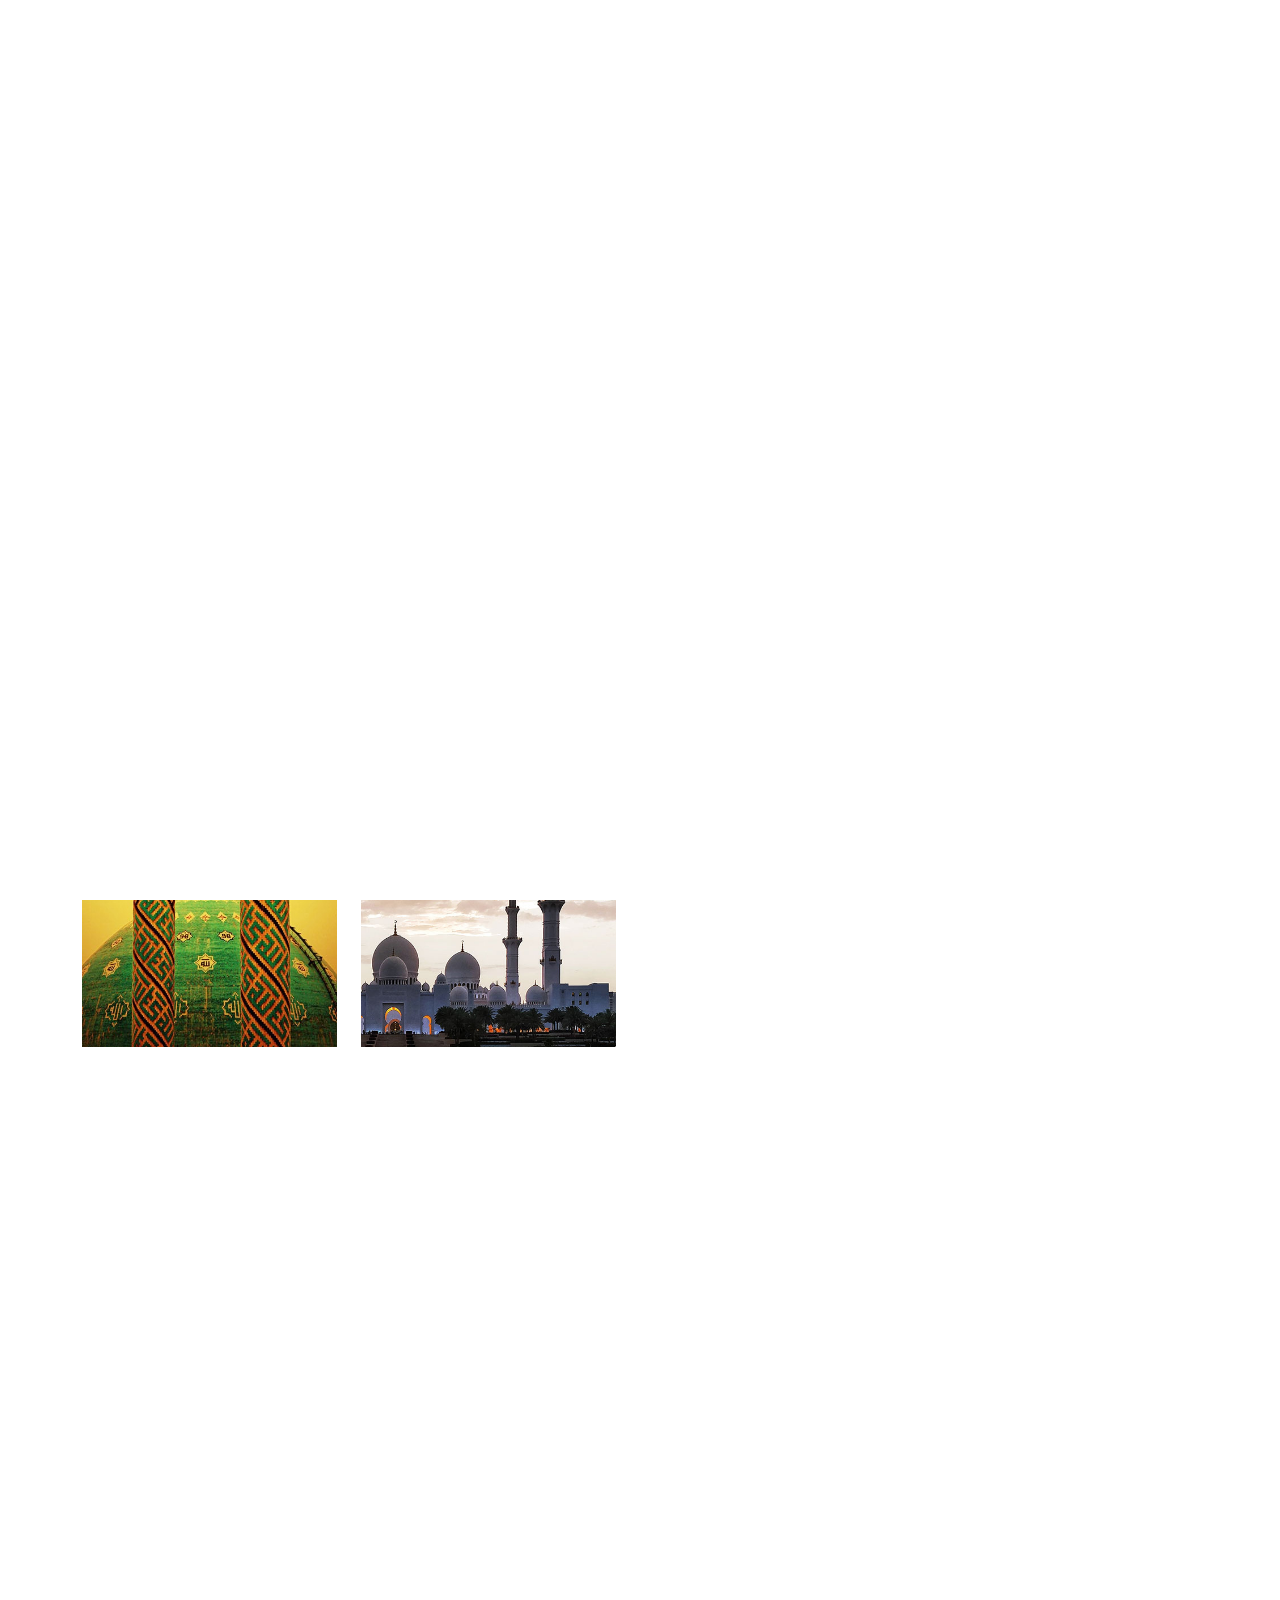
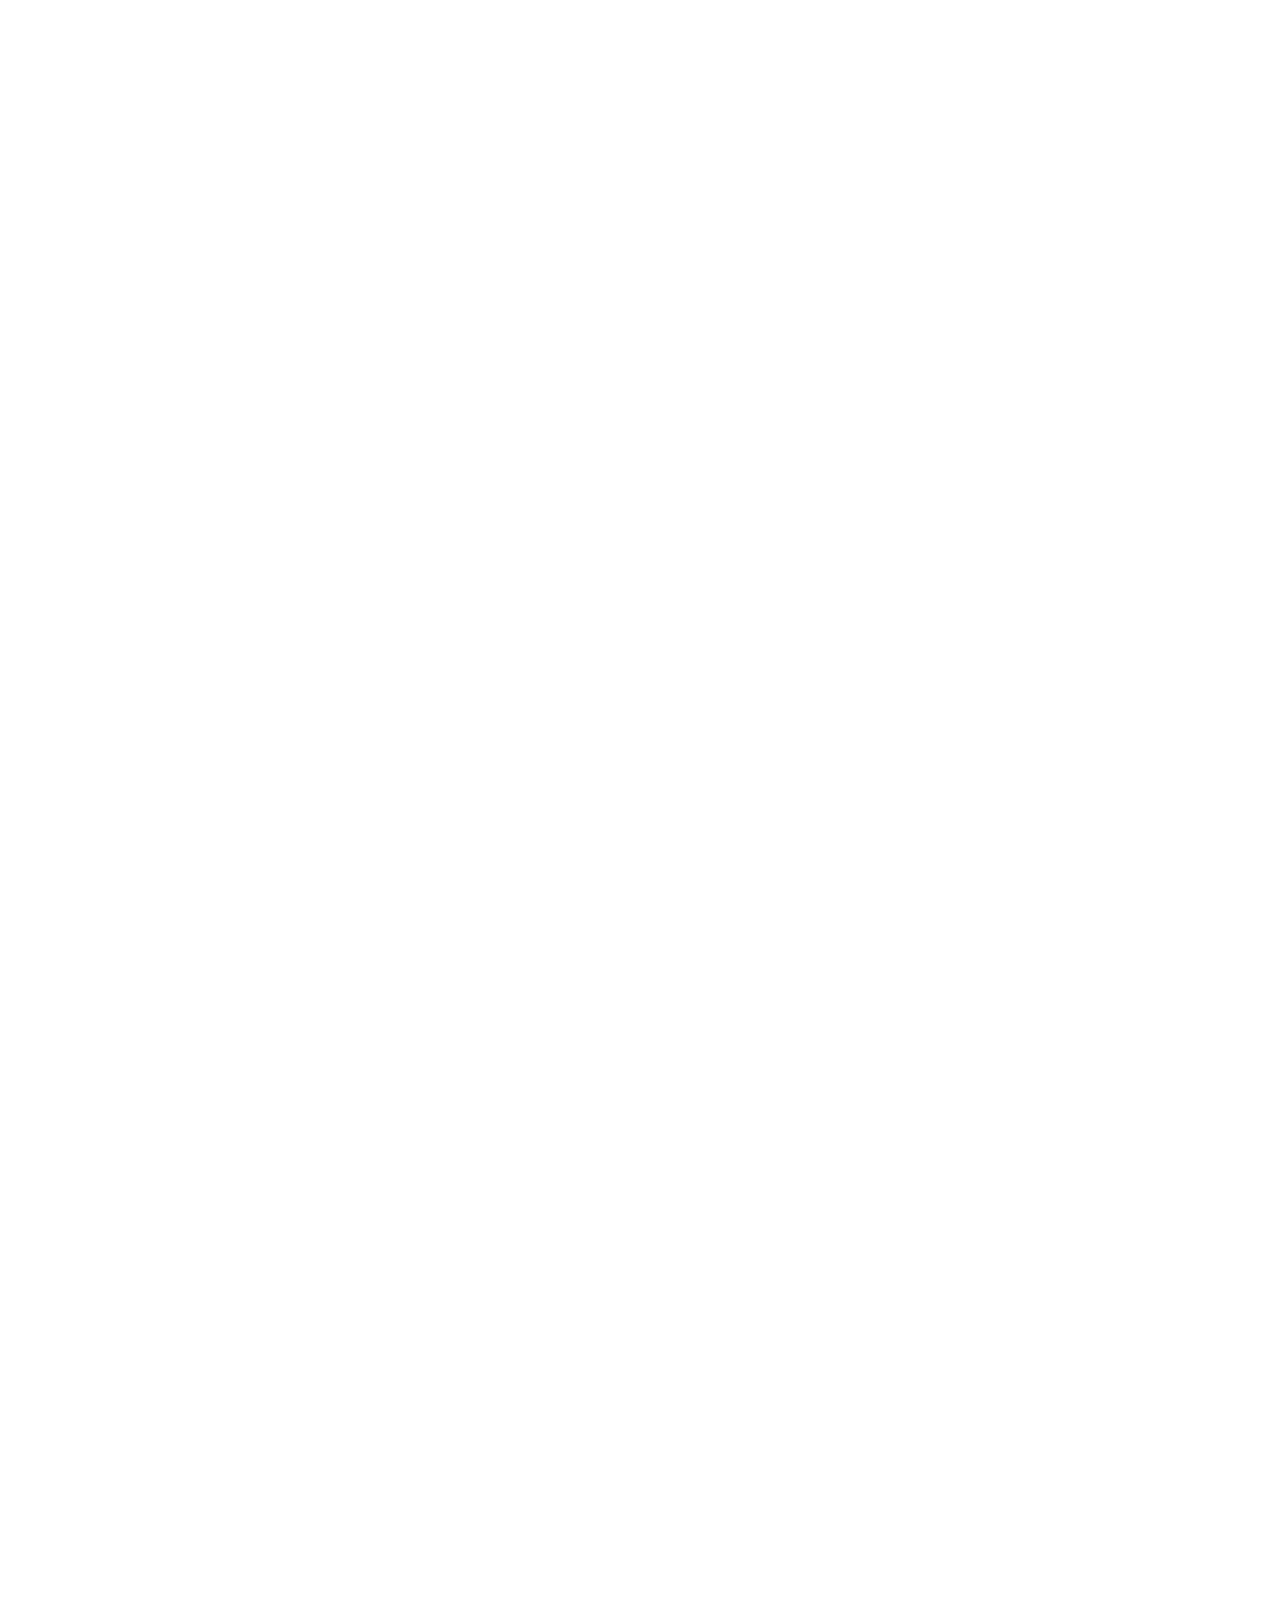
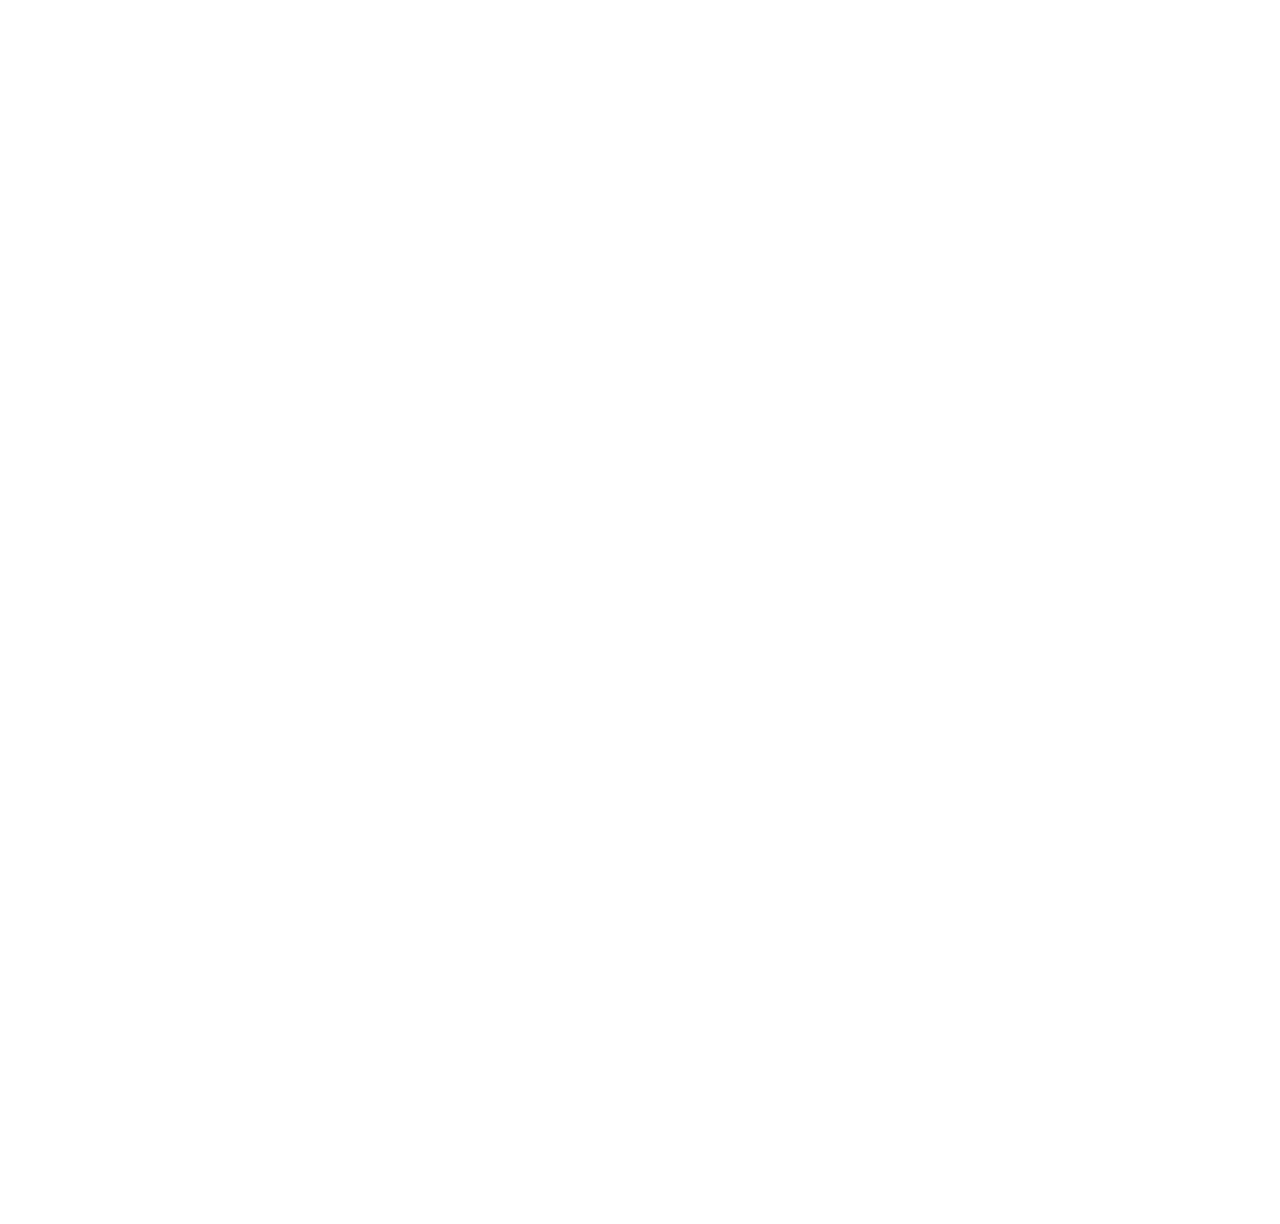
<file: index.html>
<!DOCTYPE html>
<html lang="en">

<head>
    <meta charset="utf-8">
    <title>Al-Salam Moské</title>
    <meta content="width=device-width, initial-scale=1.0" name="viewport">
    <meta content="" name="keywords">
    <meta content="" name="description">

    <!-- Google Web Fonts -->
    <link rel="preconnect" href="https://fonts.googleapis.com">
    <link rel="preconnect" href="https://fonts.gstatic.com" crossorigin>
    <link
        href="https://fonts.googleapis.com/css2?family=Open+Sans:wght@300;400;500;600;700&family=Pacifico&display=swap"
        rel="stylesheet">

    <!-- Icon Font Stylesheet -->
    <link rel="stylesheet" href="https://use.fontawesome.com/releases/v5.15.4/css/all.css" />
    <link href="https://cdn.jsdelivr.net/npm/bootstrap-icons@1.4.1/font/bootstrap-icons.css" rel="stylesheet">

    <!-- Libraries Stylesheet -->
    <link href="lib/animate/animate.min.css" rel="stylesheet">
    <link href="lib/owlcarousel/assets/owl.carousel.min.css" rel="stylesheet">

    <!-- Customized Bootstrap Stylesheet -->
    <link href="css/bootstrap.min.css" rel="stylesheet">

    <!-- Template Stylesheet -->
    <link href="css/style.css" rel="stylesheet">



</head>

<body>



    <!-- Header Start -->
    <div id="header-placeholder"></div>
    <!-- Header End -->

    <!-- Add margin to prevent content from hiding behind navbar -->
    <div style="margin-top: 100px;"></div>


    <div class="container-fluid py-5 d-flex justify-content-between"
        style="background: url('img/Al-Salam-Insida.jpg') no-repeat center center; background-size: cover;">
        <div class="container" style="max-width: 400px;">
        </div>
        <div class="container" style="max-width: 400px;">
            <div class="card shadow">
                <div class="card-body">
                    <div class="table-responsive">
                        <h1 class="display-6 fw-bold">Prayer Times</h1>

                        <table class="table table-bordered table-hover">
                            <thead class="table-light">
                                <tr>
                                    <th scope="col">Prayer</th>
                                    <th scope="col">Time</th>
                                    <th scope="col">Iqamah</th>
                                </tr>
                            </thead>
                            <tbody id="prayer-times">

                            </tbody>
                        </table>
                    </div>
                </div>
            </div>
        </div>
    </div>
    <script src="js/mymasjid_prayer_times.js"></script>





    <section id="OmOss">

        <!-- About Satrt -->
        <div class="container-fluid about py-5">
            <div class="container py-5">
                <div class="row g-5 mb-5">
                    <div class="col-xl-6">
                        <div class="row g-4">
                            <div class="col-6">
                                <img src="img/about-1.jpg" class="img-fluid h-100 wow zoomIn" data-wow-delay="0.1s"
                                    alt="">
                            </div>
                            <div class="col-6">
                                <img src="img/about-2.jpg" class="img-fluid pb-3 wow zoomIn" data-wow-delay="0.1s"
                                    alt="">
                                <img src="img/about-3.jpg" class="img-fluid pt-3 wow zoomIn" data-wow-delay="0.1s"
                                    alt="">
                            </div>
                        </div>
                    </div>
                    <div class="col-xl-6 wow fadeIn" data-wow-delay="0.5s">
                        <h1 class="display-5 pb-4 m-0">Om Oss</h1>
                        <p class="text-secondary" style="line-height: 2;">
                            Al Salam i Helsingborg är en islamisk förening och moksé. Ett center för muslimer att vända
                            sig i alla aspekter av sitt liv, från bön och jummah till giftemål, kunskap, vägledning i
                            sakfrågor
                            i fiqh, till koranskola och arbaiska för barnen.</p>
                        <h2 class="display-6 pb-4 m-0">Vår Vision</h2>

                        <p class="text-secondary" style="line-height: 2;">
                            muslimerna ska känna sig hemma i landet, kunna praktisera och utöva relgionen
                            fullt ut som Svenska Muslimer.</p>



                    </div>

                </div>
            </div>
            <!-- About End -->
        </div>
    </section>

    <!-- Activities Start -->
    <div class="container-fluid activities py-5">
        <div class="container py-5">
            <div class="mx-auto text-center mb-5 wow fadeIn" data-wow-delay="0.1s" style="max-width: 700px;">
                <h1 class="display-3">
                    Vår Värdegrund
                </h1>
            </div>
            <div class="row g-4">
                <div class="col-lg-6 col-xl-4">
                    <div class="activities-item p-4 wow fadeIn" data-wow-delay="0.1s">
                        <i class="fa fa-mosque fa-4x text-dark"></i>
                        <div class="ms-4">
                            <h4>Kunskap</h4>
                            <p class="mb-4">En viktig del
                                av varje muslims resa är
                                sökandet av kunskap.
                            </p>
                        </div>
                    </div>
                </div>
                <div class="col-lg-6 col-xl-4">
                    <div class="activities-item p-4 wow fadeIn" data-wow-delay="0.3s">
                        <i class="fa fa-users fa-4x text-dark"></i>
                        <div class="ms-4">
                            <h4>Gemenskap</h4>
                            <p class="mb-4">Vi ber tillsammans, vi bryter
                                vår fasta tillsammans, Islam
                                ger en gemenskap.
                            </p>
                        </div>
                    </div>
                </div>
                <div class="col-lg-6 col-xl-4">
                    <div class="activities-item p-4 wow fadeIn" data-wow-delay="0.5s">
                        <i class="fa fa-quran fa-4x text-dark"></i>
                        <div class="ms-4">
                            <h4>Böner</h4>
                            <p class="mb-4">Moskén är öppen för de 5 dagliga bönerna.
                            </p>
                        </div>
                    </div>
                </div>

            </div>
        </div>
    </div>
    <!-- Activities Start -->




    <!-- Sermon Start -->
    <div class="container-fluid sermon py-5" id="Services">
        <div class="container py-5">
            <div class="text-center mx-auto mb-5 wow fadeIn" data-wow-delay="0.1s" style="max-width: 700px;">
                <h1 class="display-3">Tjänster</h1>
            </div>
            <div class="row g-4 justify-content-center">
                <div class="col-lg-6 col-xl-4">
                    <div class="sermon-item wow fadeIn" data-wow-delay="0.1s">
                        <div class="overflow-hidden p-4 pb-0">
                            <img src="img/marrigecontract.jpg" class="img-fluid w-100" alt="">
                        </div>
                        <div class="p-4">

                            <a href="" class="d-inline-block h4 lh-sm mb-3">Äktenskapskontrakt</a>
                            <p class="mb-0">Nikah – Islamiskt äktenskapskontrakt utförs av Sheiykh Samir. Ni behöver
                                boka en tid på förväg, vänligen skriv ett mail.</p>
                        </div>
                    </div>
                </div>
                <div class="col-lg-6 col-xl-4">
                    <div class="sermon-item wow fadeIn" data-wow-delay="0.3s">
                        <div class="overflow-hidden p-4 pb-0">
                            <img src="img/fatwa.jpg" class="img-fluid w-100" alt="">
                        </div>
                        <div class="p-4">

                            <a href="" class="d-inline-block h4 lh-sm mb-3">Fatwaa</a>
                            <p class="mb-0">Behöver ni rådfråga gällande en islamisk fiqh fråga så kan ni kontakta
                                Sheiykh Samir via mail, whatsapp, eller boka en tid.</p>
                        </div>
                    </div>
                </div>
                <div class="col-lg-6 col-xl-4">
                    <div class="sermon-item wow fadeIn" data-wow-delay="0.5s">
                        <div class="overflow-hidden p-4 pb-0">
                            <img src="img/familjconsulting.JPG" class="img-fluid w-100" alt="">
                        </div>
                        <div class="p-4">

                            <a href="" class="d-inline-block h4 lh-sm mb-3">Familj rådgivning</a>
                            <p class="mb-0">Behövs det medlas i ett ärende eller en konflikt inom familj etc.</p>
                        </div>
                    </div>
                </div>
                <div class="col-lg-6 col-xl-4">
                    <div class="sermon-item wow fadeIn" data-wow-delay="0.1s">
                        <div class="overflow-hidden p-4 pb-0">
                            <img src="img/school.jpg" class="img-fluid w-100" alt="">
                        </div>
                        <div class="p-4">

                            <a href="" class="d-inline-block h4 lh-sm mb-3">
                                Koran och Arabiska skola
                            </a>
                            <p class="mb-0">På helgerna finns det möjlighet för barnen att skrivas in i koran och
                                arabiska skolan. </p>
                        </div>
                    </div>
                </div>
                <div class="col-lg-6 col-xl-4">
                    <div class="sermon-item wow fadeIn" data-wow-delay="0.1s">
                        <div class="overflow-hidden p-4 pb-0">
                            <img src="img/jumaa.jpg" class="img-fluid w-100" alt="">
                        </div>
                        <div class="p-4">

                            <a href="" class="d-inline-block h4 lh-sm mb-3">Jummah Predikan</a>
                            <p class="mb-0">Utför Predikan som hålls i moskén varje Jummah (fredag), börjar vid
                                tiden
                                för dhur bönen.</p>
                        </div>
                    </div>
                </div>

            </div>
        </div>
    </div>
    <!-- Sermon End -->



    <!-- Team Start -->
    <div class="container-fluid team py-5">
        <div class="container py-5">

            <div class="row g-5">
                <div class="col-lg-4 col-xl-5">
                    <div class="team-img wow zoomIn" data-wow-delay="0.1s">
                        <img src="img/SH-Samir.jpg" class="img-fluid" alt="">
                    </div>
                </div>
                <div class="col-lg-8 col-xl-7">
                    <div class="team-item wow fadeIn" data-wow-delay="0.1s">
                        <h1>Träffa Vår Imam Samir Elrifai</h1>
                        <p class="lead">Sheiykh Samir Elrifai är vår Imam som är här för att hjälpa med alla era
                            behov, från äktenskapskontrakt och fatwaa till familjerådgivning och undervisning i
                            koran och arabiska.</p>
                        <p class="lead">Han har studerat islamiska studier och har en lång erfarenhet av att hjälpa
                            muslimer i olika aspekter av deras liv. Han är tillgänglig för att svara på frågor och
                            ge råd.</p>
                        <p class="lead">För att boka en tid med Sheiykh Samir, vänligen kontakta oss via e-post
                            eller telefon.</p>

                    </div>

                </div>
            </div>
        </div>
    </div>
    </div>
    <!-- Team End -->



    <!-- Footer Start -->
    <div id="footer-placeholder"></div>
    <!-- Footer End -->

    <!-- JavaScript Libraries -->
    <script src="https://ajax.googleapis.com/ajax/libs/jquery/3.6.4/jquery.min.js"></script>
    <script src="https://cdn.jsdelivr.net/npm/bootstrap@5.0.0/dist/js/bootstrap.bundle.min.js"></script>
    <script src="lib/wow/wow.min.js"></script>
    <script src="lib/easing/easing.min.js"></script>
    <script src="lib/waypoints/waypoints.min.js"></script>
    <script src="lib/owlcarousel/owl.carousel.min.js"></script>

    <!-- Template Javascript -->
    <script src="js/main.js"></script>

    <!-- Load Header and Footer -->
    <script>
        $(function () {
            $("#header-placeholder").load("header.html");
            $("#footer-placeholder").load("footer.html");
        });
    </script>
    <script src="js/i18n.js"></script>
</body>

</html>
</file>
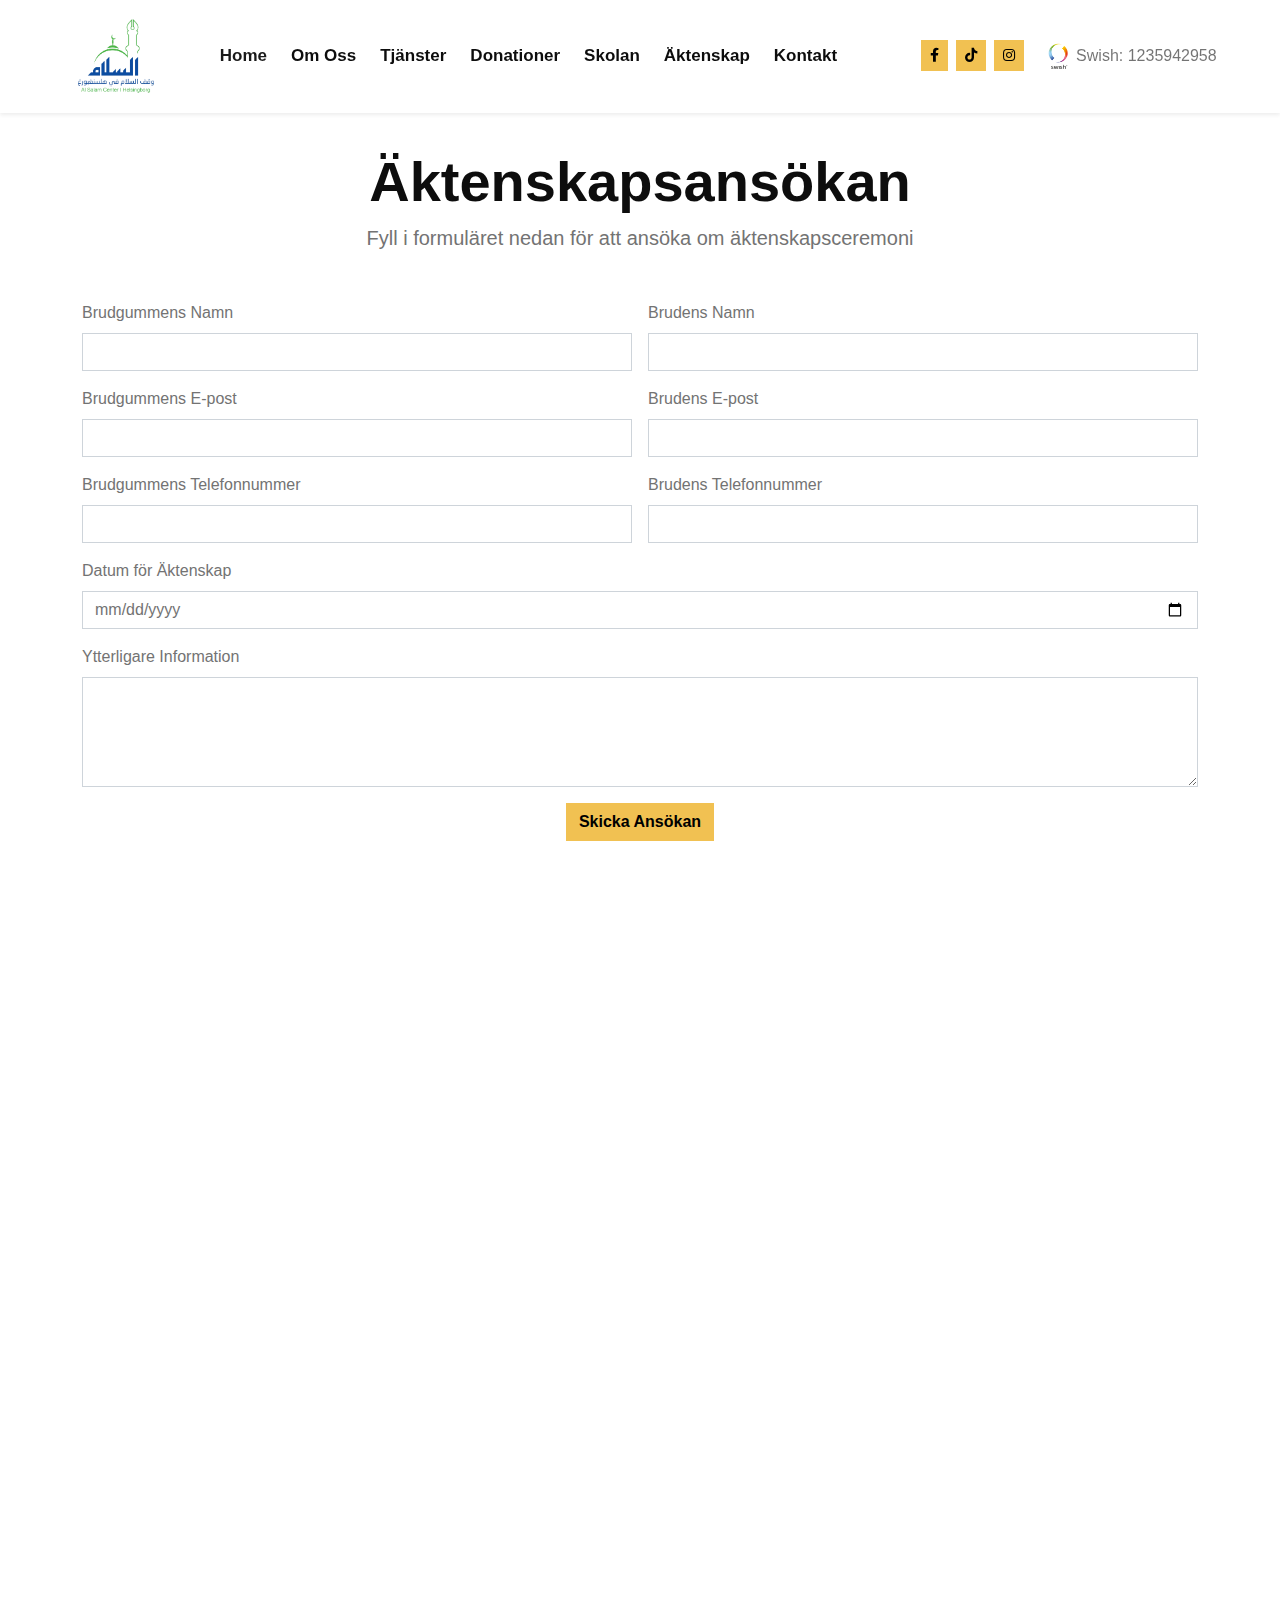
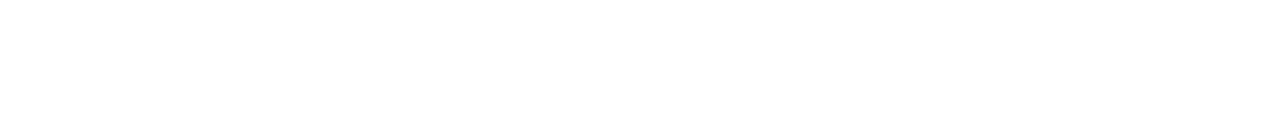
<file: marrige.html>
<!DOCTYPE html>
<html lang="en">

<head>
    <meta charset="utf-8">
    <title>Al-Salam Moské</title>
    <meta content="width=device-width, initial-scale=1.0" name="viewport">
    <meta content="" name="keywords">
    <meta content="" name="description">

    <!-- Google Web Fonts -->
    <link rel="preconnect" href="https://fonts.googleapis.com">
    <link rel="preconnect" href="https://fonts.gstatic.com" crossorigin>
    <link
        href="https://fonts.googleapis.com/css2?family=Open+Sans:wght@300;400;500;600;700&family=Pacifico&display=swap"
        rel="stylesheet">

    <!-- Icon Font Stylesheet -->
    <link rel="stylesheet" href="https://use.fontawesome.com/releases/v5.15.4/css/all.css" />
    <link href="https://cdn.jsdelivr.net/npm/bootstrap-icons@1.4.1/font/bootstrap-icons.css" rel="stylesheet">

    <!-- Libraries Stylesheet -->
    <link href="lib/animate/animate.min.css" rel="stylesheet">
    <link href="lib/owlcarousel/assets/owl.carousel.min.css" rel="stylesheet">

    <!-- Customized Bootstrap Stylesheet -->
    <link href="css/bootstrap.min.css" rel="stylesheet">

    <!-- Template Stylesheet -->
    <link href="css/style.css" rel="stylesheet">



</head>

<body>

    <!-- Spinner Start -->
    <div id="spinner"
        class="show w-100 vh-100 bg-white position-fixed translate-middle top-50 start-50  d-flex align-items-center justify-content-center">
        <div class="spinner-grow text-primary" role="status"></div>
    </div>
    <!-- Spinner End -->



    <!-- Add container div to control width -->
    <div class="container-fluid" style="max-width: 1200px;">
        <nav class="navbar fixed-top navbar-light navbar-expand-lg bg-white py-3 rounded shadow-sm">
            <div class="container-fluid d-flex justify-content-between align-items-center">
                <!-- Logo -->
                <a href="index.html" class="navbar-brand ms-lg-5"></a>
                <img src="img/Al-Salam-Center-Logo.png" alt="Mosque Logo" class="img-fluid" style="max-height: 80px;">
                </a>

                <!-- Hamburger button -->
                <button class="navbar-toggler" type="button" data-bs-toggle="collapse" data-bs-target="#navbarCollapse">
                    <span class="fa fa-bars text-primary"></span>
                </button>

                <!-- Collapsible content -->
                <div class="collapse navbar-collapse bg-white justify-content-center" id="navbarCollapse">
                    <!-- Navigation links -->
                    <div class="navbar-nav align-items-center">
                        <a href="index.html" class="nav-item nav-link active">Home</a>
                        <a href="#OmOss" class="nav-item nav-link ">Om Oss</a>

                        <a href="#Services" class="nav-item nav-link">Tjänster</a>
                        <a href="donations.html" class="nav-item nav-link">Donationer</a>
                        <a href="school.html" class="nav-item nav-link">Skolan</a>
                        <a href="marrige.html" class="nav-item nav-link">Äktenskap</a>


                        <a href="#contact" class="nav-item nav-link me-lg-5">Kontakt</a>



                        <!-- Social media buttons -->
                        <div class="d-flex align-items-center ms-4">
                            <a class="btn btn-primary btn-sm me-2" href="https://www.facebook.com/alsalam.center.se">
                                <i class="fab fa-facebook-f"></i>
                            </a>
                            <a class="btn btn-primary btn-sm me-2" href="https://www.tiktok.com/@alsalam_center_hbg">
                                <i class="fab fa-tiktok"></i>
                            </a>
                            <a class="btn btn-primary btn-sm" href="https://www.instagram.com/alsalam_center_hbg">
                                <i class="fab fa-instagram"></i>
                            </a>
                        </div>

                        <!-- Swish button -->

                        <span class="navbar-text">
                            <div class="d-none d-xl-flex align-items-center ms-4">
                                <img src="img/swish.png" alt="Swish Icon" class="me-2" style="width: 20px;">
                                <span>Swish: 1235942958</span>
                            </div>
                        </span>
                    </div>
                </div>
            </div>
        </nav>
    </div>

    <!-- Add margin to prevent content from hiding behind navbar -->
    <div style="margin-top: 100px;"></div>




    <!-- Marriage Application Form Start -->
    <div class="container py-5">
        <div class="text-center mb-5">
            <h1 class="display-4">Äktenskapsansökan</h1>
            <p class="lead">Fyll i formuläret nedan för att ansöka om äktenskapsceremoni</p>
        </div>
        <form id="marriageForm" action="submit_marriage_application.php" method="post" class="needs-validation"
            novalidate>
            <div class="row g-3">
                <div class="col-md-6">
                    <label for="groomName" class="form-label">Brudgummens Namn</label>
                    <input type="text" class="form-control" id="groomName" name="groomName" required>
                    <div class="invalid-feedback">
                        Vänligen fyll i brudgummens namn.
                    </div>
                </div>
                <div class="col-md-6">
                    <label for="brideName" class="form-label">Brudens Namn</label>
                    <input type="text" class="form-control" id="brideName" name="brideName" required>
                    <div class="invalid-feedback">
                        Vänligen fyll i brudens namn.
                    </div>
                </div>
                <div class="col-md-6">
                    <label for="groomEmail" class="form-label">Brudgummens E-post</label>
                    <input type="email" class="form-control" id="groomEmail" name="groomEmail" required>
                    <div class="invalid-feedback">
                        Vänligen fyll i en giltig e-postadress.
                    </div>
                </div>
                <div class="col-md-6">
                    <label for="brideEmail" class="form-label">Brudens E-post</label>
                    <input type="email" class="form-control" id="brideEmail" name="brideEmail" required>
                    <div class="invalid-feedback">
                        Vänligen fyll i en giltig e-postadress.
                    </div>
                </div>
                <div class="col-md-6">
                    <label for="groomPhone" class="form-label">Brudgummens Telefonnummer</label>
                    <input type="tel" class="form-control" id="groomPhone" name="groomPhone" required>
                    <div class="invalid-feedback">
                        Vänligen fyll i ett giltigt telefonnummer.
                    </div>
                </div>
                <div class="col-md-6">
                    <label for="bridePhone" class="form-label">Brudens Telefonnummer</label>
                    <input type="tel" class="form-control" id="bridePhone" name="bridePhone" required>
                    <div class="invalid-feedback">
                        Vänligen fyll i ett giltigt telefonnummer.
                    </div>
                </div>
                <div class="col-md-12">
                    <label for="weddingDate" class="form-label">Datum för Äktenskap</label>
                    <input type="date" class="form-control" id="weddingDate" name="weddingDate" required>
                    <div class="invalid-feedback">
                        Vänligen välj ett datum.
                    </div>
                </div>
                <div class="col-md-12">
                    <label for="additionalInfo" class="form-label">Ytterligare Information</label>
                    <textarea class="form-control" id="additionalInfo" name="additionalInfo" rows="4"></textarea>
                </div>
                <div class="col-12 text-center">
                    <button class="btn btn-primary" type="submit">Skicka Ansökan</button>
                </div>
            </div>
        </form>
    </div>
    <!-- Marriage Application Form End -->

























    <!-- Footer Start -->
    <div class="container-fluid footer pt-5 wow fadeIn" data-wow-delay="0.1s">
        <div class="container py-5">

            <div class="row g-4 footer-inner">



                <div class="col-md-6 col-lg-6 col-xl-3">
                    <div class="footer-item mt-5">
                        <div class="d-flex flex-column">
                            <h6 class="text-secondary mb-0">Adress</h6>
                            <div class="d-flex align-items-center border-bottom py-4">
                                <span class="flex-shrink-0 btn-square bg-primary me-3 p-4"><i
                                        class="fa fa-map-marker-alt text-dark"></i></span>
                                <a href="" class="text-body">Södergatan 65, 252 25 Helsingborg</a>
                            </div>
                            <h6 class="text-secondary mt-4 mb-0">Telefonnummer</h6>
                            <div class="d-flex align-items-center py-4">
                                <span class="flex-shrink-0 btn-square bg-primary me-3 p-4"><i
                                        class="fa fa-phone-alt text-dark"></i></span>
                                <a href="" class="text-body"> +46 737395490</a>
                            </div>

                            <h6 class="text-secondary mb-0">e-postadress</h6>
                            <div class="d-flex align-items-center border-bottom py-4">
                                <span class="flex-shrink-0 btn-square bg-primary me-3 p-4"><i
                                        class="fa fa-map-marker-alt text-dark"></i></span>
                                <a href="" class="text-body">info@alsalamcenter.se</a>
                            </div>
                        </div>
                    </div>
                </div>







                <div class="col-md-6 col-lg-6 col-xl-3">
                    <div class="footer-item mt-5">
                        <div class="d-flex flex-column">
                            <h6 class="text-secondary mb-0">Sociala Medier</h6>
                            <div class="d-flex align-items-center border-bottom py-4">
                                <div class="d-flex">
                                    <a class="btn btn-primary btn-lg-square me-2" href=""><i
                                            class="fab fa-facebook-f"></i></a>
                                    <a href="#" class="btn btn-primary btn-lg-square me-2"><i
                                            class="fab fa-instagram"></i></a>
                                    <a href="#" class="btn btn-primary btn-lg-square"><i
                                            class="fab fa-linkedin-in"></i></a>
                                </div>
                            </div>
                            <h6 class="text-secondary mt-4 mb-0">Swish</h6>
                            <div class="d-flex align-items-center py-4">


                                <p><img src="img/swish.png" alt="Mobile Icon" class="me-2" style="width: 50px;">
                                    1235942958</p>

                            </div>
                            <h6 class="text-secondary mt-4 mb-0">Bankgiro</h6>
                            <div class="d-flex align-items-center py-4">
                                <p><img src="img/bankgirot_rod_rgb_72dpi.png" alt="Bank Icon" class="me-2"
                                        style="width: 100px;">5287-5723</p>
                            </div>

                        </div>
                    </div>
                </div>



                <div class="col-md-6 col-lg-6 col-xl-6">
                    <iframe
                        src="https://www.google.com/maps/embed?pb=!1m18!1m12!1m3!1d2244.123456789!2d12.694512345!3d56.046123456!2m3!1f0!2f0!3f0!3m2!1i1024!2i768!4f13.1!3m3!1m2!1s0x4653a123456789ab%3A0x123456789abcdef!2sS%C3%B6dergatan%2065%2C%20252%2025%20Helsingborg%2C%20Sweden!5e0!3m2!1sen!2sus!4v1698765432101!5m2!1sen!2sus"
                        width="100%" height="450" style="border:0; width: 100%;" allowfullscreen="" loading="lazy"
                        referrerpolicy="no-referrer-when-downgrade"></iframe>
                </div>



            </div>

            <div class="container py-4">
                <div class="border-top border-secondary pb-4"></div>
                <div class="row">
                    <div class="col-md-6 text-center text-md-start mb-3 mb-md-0">
                        &copy; <a class="border-bottom" href="#">alsalamcenter</a>, All Right Reserved.
                    </div>
                    <div class="col-md-6 text-center text-md-end">
                        <!--/*** This template is free as long as you keep the below author’s credit link/attribution link/backlink. ***/-->
                        <!--/*** If you'd like to use the template without the below author’s credit link/attribution link/backlink, ***/-->
                        <!--/*** you can purchase the Credit Removal License from "https://htmlcodex.com/credit-removal". ***/-->
                        Designed By <a class="border-bottom" href="https://htmlcodex.com">Alsalam Team</a>
                    </div>
                </div>
            </div>
        </div>
        <!-- Footer End -->


        <!-- Back to Top -->
        <a href="#" class="btn btn-primary border-3 border-light back-to-top"><i class="fa fa-arrow-up"></i></a>


        <!-- JavaScript Libraries -->
        <script src="https://ajax.googleapis.com/ajax/libs/jquery/3.6.4/jquery.min.js"></script>
        <script src="https://cdn.jsdelivr.net/npm/bootstrap@5.0.0/dist/js/bootstrap.bundle.min.js"></script>
        <script src="lib/wow/wow.min.js"></script>
        <script src="lib/easing/easing.min.js"></script>
        <script src="lib/waypoints/waypoints.min.js"></script>
        <script src="lib/owlcarousel/owl.carousel.min.js"></script>

        <!-- Template Javascript -->
        <script src="js/main.js"></script>
</body>

</html>
</file>
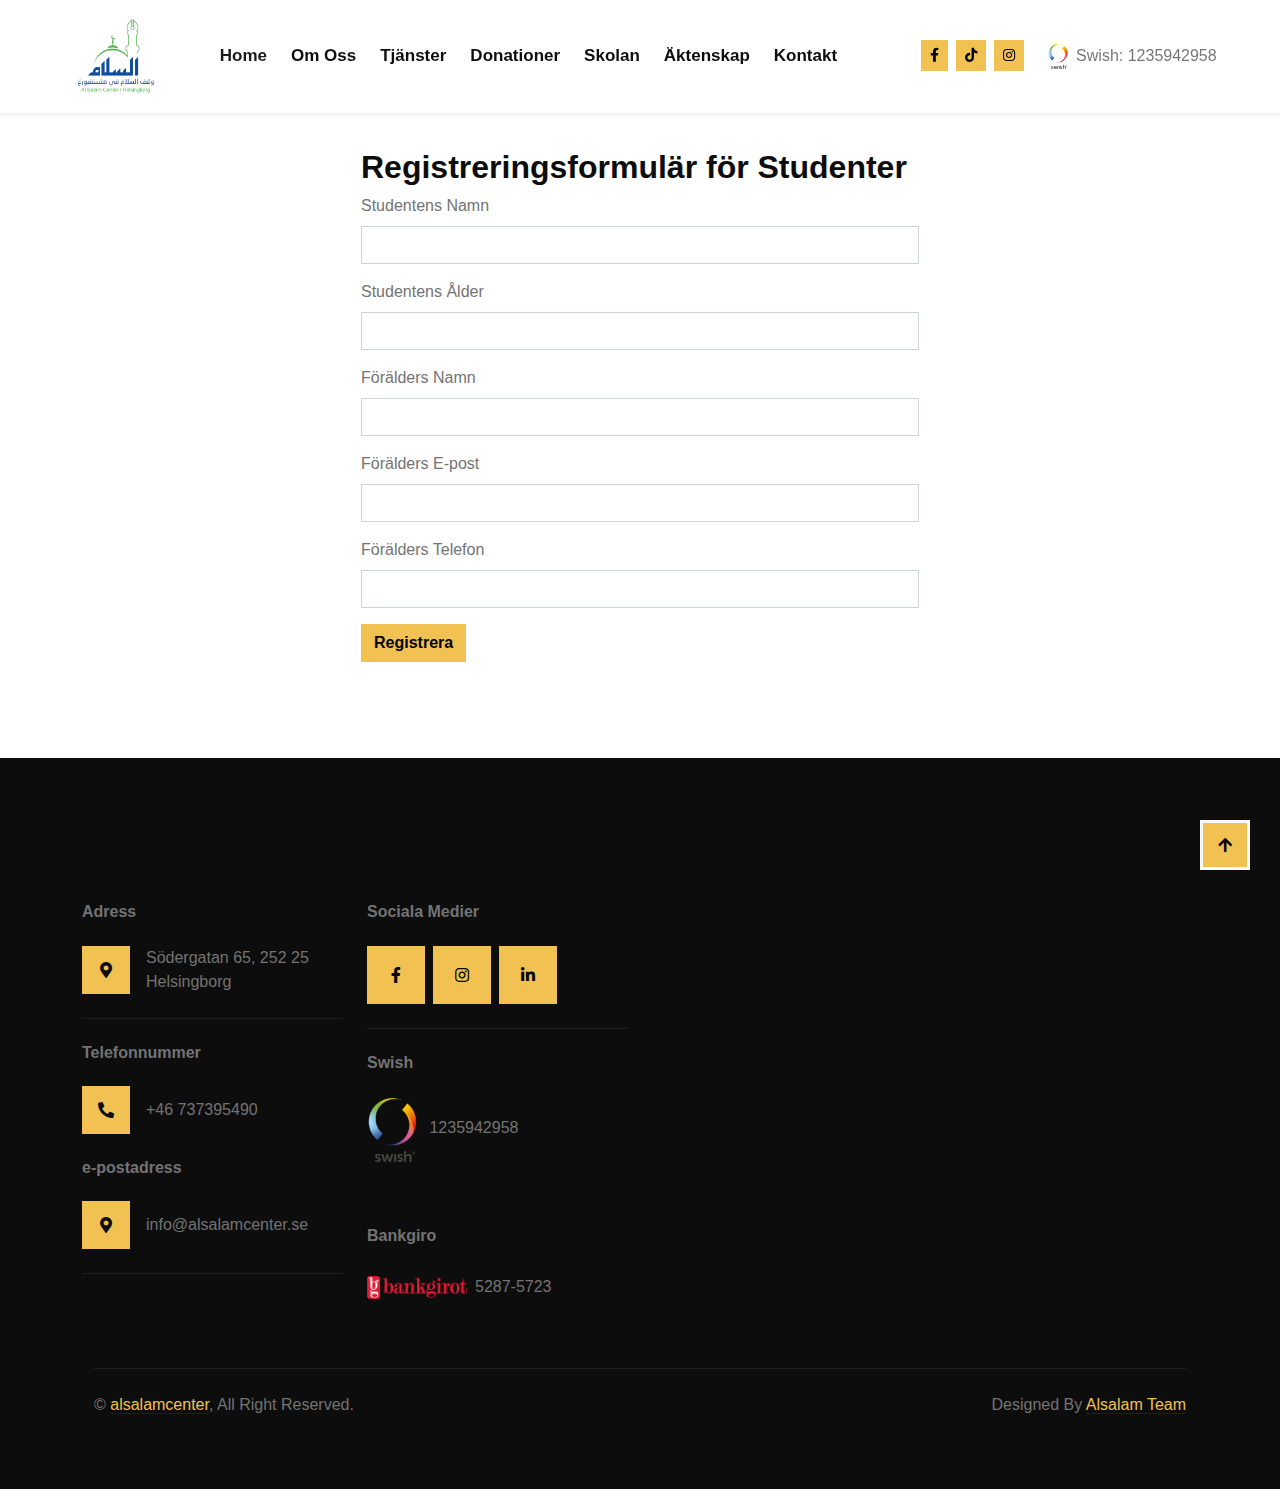
<file: school.html>
<!DOCTYPE html>
<html lang="en">

<head>
    <meta charset="utf-8">
    <title>Al-Salam Moské</title>
    <meta content="width=device-width, initial-scale=1.0" name="viewport">
    <meta content="" name="keywords">
    <meta content="" name="description">

    <!-- Google Web Fonts -->
    <link rel="preconnect" href="https://fonts.googleapis.com">
    <link rel="preconnect" href="https://fonts.gstatic.com" crossorigin>
    <link
        href="https://fonts.googleapis.com/css2?family=Open+Sans:wght@300;400;500;600;700&family=Pacifico&display=swap"
        rel="stylesheet">

    <!-- Icon Font Stylesheet -->
    <link rel="stylesheet" href="https://use.fontawesome.com/releases/v5.15.4/css/all.css" />
    <link href="https://cdn.jsdelivr.net/npm/bootstrap-icons@1.4.1/font/bootstrap-icons.css" rel="stylesheet">

    <!-- Libraries Stylesheet -->
    <link href="lib/animate/animate.min.css" rel="stylesheet">
    <link href="lib/owlcarousel/assets/owl.carousel.min.css" rel="stylesheet">

    <!-- Customized Bootstrap Stylesheet -->
    <link href="css/bootstrap.min.css" rel="stylesheet">

    <!-- Template Stylesheet -->
    <link href="css/style.css" rel="stylesheet">



</head>

<body>

    <!-- Spinner Start -->
    <div id="spinner"
        class="show w-100 vh-100 bg-white position-fixed translate-middle top-50 start-50  d-flex align-items-center justify-content-center">
        <div class="spinner-grow text-primary" role="status"></div>
    </div>
    <!-- Spinner End -->



    <!-- Add container div to control width -->
    <div class="container-fluid" style="max-width: 1200px;">
        <nav class="navbar fixed-top navbar-light navbar-expand-lg bg-white py-3 rounded shadow-sm">
            <div class="container-fluid d-flex justify-content-between align-items-center">
                <!-- Logo -->
                <a href="index.html" class="navbar-brand ms-lg-5"></a>
                <img src="img/Al-Salam-Center-Logo.png" alt="Mosque Logo" class="img-fluid" style="max-height: 80px;">
                </a>

                <!-- Hamburger button -->
                <button class="navbar-toggler" type="button" data-bs-toggle="collapse" data-bs-target="#navbarCollapse">
                    <span class="fa fa-bars text-primary"></span>
                </button>

                <!-- Collapsible content -->
                <div class="collapse navbar-collapse bg-white justify-content-center" id="navbarCollapse">
                    <!-- Navigation links -->
                    <div class="navbar-nav align-items-center">
                        <a href="index.html" class="nav-item nav-link active">Home</a>
                        <a href="#OmOss" class="nav-item nav-link ">Om Oss</a>

                        <a href="#Services" class="nav-item nav-link">Tjänster</a>
                        <a href="donations.html" class="nav-item nav-link">Donationer</a>
                        <a href="school.html" class="nav-item nav-link">Skolan</a>
                        <a href="marrige.html" class="nav-item nav-link">Äktenskap</a>


                        <a href="#contact" class="nav-item nav-link me-lg-5">Kontakt</a>



                        <!-- Social media buttons -->
                        <div class="d-flex align-items-center ms-4">
                            <a class="btn btn-primary btn-sm me-2" href="https://www.facebook.com/alsalam.center.se">
                                <i class="fab fa-facebook-f"></i>
                            </a>
                            <a class="btn btn-primary btn-sm me-2" href="https://www.tiktok.com/@alsalam_center_hbg">
                                <i class="fab fa-tiktok"></i>
                            </a>
                            <a class="btn btn-primary btn-sm" href="https://www.instagram.com/alsalam_center_hbg">
                                <i class="fab fa-instagram"></i>
                            </a>
                        </div>

                        <!-- Swish button -->

                        <span class="navbar-text">
                            <div class="d-none d-xl-flex align-items-center ms-4">
                                <img src="img/swish.png" alt="Swish Icon" class="me-2" style="width: 20px;">
                                <span>Swish: 1235942958</span>
                            </div>
                        </span>
                    </div>
                </div>
            </div>
        </nav>
    </div>

    <!-- Add margin to prevent content from hiding behind navbar -->
    <div style="margin-top: 100px;"></div>







    <div class="container mt-5 pt-5 d-flex justify-content-center">
        <div class="col-md-6">
            <h2>Registreringsformulär för Studenter</h2>
            <form>
                <div class="mb-3">
                    <label for="studentName" class="form-label">Studentens Namn</label>
                    <input type="text" class="form-control" id="studentName" required>
                </div>
                <div class="mb-3">
                    <label for="studentAge" class="form-label">Studentens Ålder</label>
                    <input type="number" class="form-control" id="studentAge" required>
                </div>
                <div class="mb-3">
                    <label for="parentName" class="form-label">Förälders Namn</label>
                    <input type="text" class="form-control" id="parentName" required>
                </div>
                <div class="mb-3">
                    <label for="parentEmail" class="form-label">Förälders E-post</label>
                    <input type="email" class="form-control" id="parentEmail" required>
                </div>
                <div class="mb-3">
                    <label for="parentPhone" class="form-label">Förälders Telefon</label>
                    <input type="tel" class="form-control" id="parentPhone" required>
                </div>
                <button type="submit" class="btn btn-primary">Registrera</button>
            </form>
        </div>
    </div>

    <!-- Footer Start -->
    <div class="container-fluid footer pt-5 wow fadeIn" data-wow-delay="0.1s">
        <div class="container py-5">

            <div class="row g-4 footer-inner">



                <div class="col-md-6 col-lg-6 col-xl-3">
                    <div class="footer-item mt-5">
                        <div class="d-flex flex-column">
                            <h6 class="text-secondary mb-0">Adress</h6>
                            <div class="d-flex align-items-center border-bottom py-4">
                                <span class="flex-shrink-0 btn-square bg-primary me-3 p-4"><i
                                        class="fa fa-map-marker-alt text-dark"></i></span>
                                <a href="" class="text-body">Södergatan 65, 252 25 Helsingborg</a>
                            </div>
                            <h6 class="text-secondary mt-4 mb-0">Telefonnummer</h6>
                            <div class="d-flex align-items-center py-4">
                                <span class="flex-shrink-0 btn-square bg-primary me-3 p-4"><i
                                        class="fa fa-phone-alt text-dark"></i></span>
                                <a href="" class="text-body"> +46 737395490</a>
                            </div>

                            <h6 class="text-secondary mb-0">e-postadress</h6>
                            <div class="d-flex align-items-center border-bottom py-4">
                                <span class="flex-shrink-0 btn-square bg-primary me-3 p-4"><i
                                        class="fa fa-map-marker-alt text-dark"></i></span>
                                <a href="" class="text-body">info@alsalamcenter.se</a>
                            </div>
                        </div>
                    </div>
                </div>







                <div class="col-md-6 col-lg-6 col-xl-3">
                    <div class="footer-item mt-5">
                        <div class="d-flex flex-column">
                            <h6 class="text-secondary mb-0">Sociala Medier</h6>
                            <div class="d-flex align-items-center border-bottom py-4">
                                <div class="d-flex">
                                    <a class="btn btn-primary btn-lg-square me-2" href=""><i
                                            class="fab fa-facebook-f"></i></a>
                                    <a href="#" class="btn btn-primary btn-lg-square me-2"><i
                                            class="fab fa-instagram"></i></a>
                                    <a href="#" class="btn btn-primary btn-lg-square"><i
                                            class="fab fa-linkedin-in"></i></a>
                                </div>
                            </div>
                            <h6 class="text-secondary mt-4 mb-0">Swish</h6>
                            <div class="d-flex align-items-center py-4">


                                <p><img src="img/swish.png" alt="Mobile Icon" class="me-2" style="width: 50px;">
                                    1235942958</p>

                            </div>
                            <h6 class="text-secondary mt-4 mb-0">Bankgiro</h6>
                            <div class="d-flex align-items-center py-4">
                                <p><img src="img/bankgirot_rod_rgb_72dpi.png" alt="Bank Icon" class="me-2"
                                        style="width: 100px;">5287-5723</p>
                            </div>

                        </div>
                    </div>
                </div>



                <div class="col-md-6 col-lg-6 col-xl-6">
                    <iframe
                        src="https://www.google.com/maps/embed?pb=!1m18!1m12!1m3!1d2244.123456789!2d12.694512345!3d56.046123456!2m3!1f0!2f0!3f0!3m2!1i1024!2i768!4f13.1!3m3!1m2!1s0x4653a123456789ab%3A0x123456789abcdef!2sS%C3%B6dergatan%2065%2C%20252%2025%20Helsingborg%2C%20Sweden!5e0!3m2!1sen!2sus!4v1698765432101!5m2!1sen!2sus"
                        width="100%" height="450" style="border:0; width: 100%;" allowfullscreen="" loading="lazy"
                        referrerpolicy="no-referrer-when-downgrade"></iframe>
                </div>



            </div>

            <div class="container py-4">
                <div class="border-top border-secondary pb-4"></div>
                <div class="row">
                    <div class="col-md-6 text-center text-md-start mb-3 mb-md-0">
                        &copy; <a class="border-bottom" href="#">alsalamcenter</a>, All Right Reserved.
                    </div>
                    <div class="col-md-6 text-center text-md-end">
                        <!--/*** This template is free as long as you keep the below author’s credit link/attribution link/backlink. ***/-->
                        <!--/*** If you'd like to use the template without the below author’s credit link/attribution link/backlink, ***/-->
                        <!--/*** you can purchase the Credit Removal License from "https://htmlcodex.com/credit-removal". ***/-->
                        Designed By <a class="border-bottom" href="https://htmlcodex.com">Alsalam Team</a>
                    </div>
                </div>
            </div>
        </div>
        <!-- Footer End -->


        <!-- Back to Top -->
        <a href="#" class="btn btn-primary border-3 border-light back-to-top"><i class="fa fa-arrow-up"></i></a>


        <!-- JavaScript Libraries -->
        <script src="https://ajax.googleapis.com/ajax/libs/jquery/3.6.4/jquery.min.js"></script>
        <script src="https://cdn.jsdelivr.net/npm/bootstrap@5.0.0/dist/js/bootstrap.bundle.min.js"></script>
        <script src="lib/wow/wow.min.js"></script>
        <script src="lib/easing/easing.min.js"></script>
        <script src="lib/waypoints/waypoints.min.js"></script>
        <script src="lib/owlcarousel/owl.carousel.min.js"></script>

        <!-- Template Javascript -->
        <script src="js/main.js"></script>
</body>

</html>
</file>
<file: css/style.css>
/*** Spinner Start ***/

#spinner {
    opacity: 0;
    visibility: hidden;
    transition: opacity .8s ease-out, visibility 0s linear .5s;
    z-index: 99999;
}

#spinner.show {
    transition: opacity .8s ease-out, visibility 0s linear .0s;
    visibility: visible;
    opacity: 1;
}

.wow,
.animated {
    animation-duration: 2s !important;
}

/*** Spinner End ***/

.back-to-top {
    position: fixed;
    right: 30px;
    bottom: 30px;
    display: flex;
    width: 50px;
    height: 50px;
    align-items: center;
    justify-content: center;
    transition: 0.5s;
    z-index: 99;
}

.back-to-top:hover {
    background: var(--bs-dark);
    color: var(--bs-primary);
}

h1,
h2,
h3,
.h1,
.h2,
.h3 {
    font-weight: 700 !important;
    font-family: 'Open', sans-serif !important;
}

h4,
h5,
h6,
.h4,
.h5,
.h6 {
    font-weight: 600 !important;
    font-family: 'Open', sans-serif !important;
}

.py-6 {
    padding-top: 6rem;
    padding-bottom: 6rem;
}


/*** Button Start ***/

.btn {
    font-weight: 600;
    transition: .5s;
}

.btn-square {
    width: 38px;
    height: 38px;
}

.btn-sm-square {
    width: 32px;
    height: 32px;
}

.btn-md-square {
    width: 46px;
    height: 46px;
}

.btn-lg-square {
    width: 58px;
    height: 58px;
}

.btn-square,
.btn-sm-square,
.btn-md-square,
.btn-lg-square {
    padding: 0;
    display: flex;
    align-items: center;
    justify-content: center;
    font-weight: normal;
}

.btn.btn-primary:hover {
    color: var(--bs-primary) !important;
    background: var(--bs-dark) !important;
    border-color: var(--bs-dark) !important;
}

.btn.btn-dark:hover {
    color: var(--bs-dark) !important;
    background: var(--bs-primary) !important;
    border-color: var(--bs-primary) !important;
}

/*** Button End ***/


/*** Topbar Start ***/
.topbar .topbar-inner {
    height: 45px;
    padding: 10px 15px;
    background: rgba(255, 255, 255, .5);
}

.topbar a,
.topbar a i {
    transition: 0.5s;
}

.topbar a:hover,
.topbar a i:hover {
    color: var(--bs-primary) !important;
}

/*** Topbar End ***/


/*** Navbar Start ***/
.fixed-top {
    transition: .5s;
}

.navbar {
    border-bottom: 1px solid rgba(255, 255, 255, .5);
}

.navbar .navbar-nav .nav-link {
    padding: 12px;
    color: var(--bs-dark);
    font-size: 17px;
    font-weight: 600;
    transition: .5s;
}



.navbar .dropdown-toggle::after {
    border: none;
    content: "\f107";
    font-family: "Font Awesome 5 Free";
    font-weight: 700;
    vertical-align: middle;
    margin-left: 8px;
}

@media (min-width: 992px) {
    .navbar-collapse {
        background: transparent !important;
    }

    .navbar .nav-item .dropdown-menu {
        display: block;
        visibility: hidden;
        top: 100%;
        transform: rotateX(-75deg);
        transform-origin: 0% 0%;
        border: 0;
        transition: .5s;
        opacity: 0;
    }

    .navbar .nav-item:hover .dropdown-menu {
        transform: rotateX(0deg);
        visibility: visible;
        background: var(--bs-light) !important;
        transition: .5s;
        opacity: 1;
    }
}

.navbar-toggler {
    background: var(--bs-secondary);
    color: var(--bs-light) !important;
    padding: 10px 20px;
    border: 2px solid var(--bs-primary) !important;
    box-shadow: none !important;
}

/*** Navbar End ***/

/*** Hero Header ***/
.hero-header {
    margin-bottom: 6rem;
    padding-top: 15rem;
    padding-bottom: 6rem;
    background: url("../img/Al-Salam-Insida.jpg"), center center no-repeat;
    background-size: cover;
}

.hero-header .hero-header-inner {
    padding: 3rem;
    background: rgba(255, 255, 255, .5);
}

@media (max-width: 992px) {
    .hero-header {
        padding-top: 12rem;
    }
}

.hero-header .breadcrumb-item {
    font-size: 18px;
}

/*** Hero Header ***/


/*** About Start ***/
.about a.btn.btn-light:hover {
    background: var(--bs-dark) !important;
    color: var(--bs-primary) !important;
    border: 0;
}

/*** About End ***/


/*** Activities Start ***/
.activities .activities-item {
    height: 100%;
    display: flex;
    align-items: center;
    justify-content: center;
    box-shadow: 0 0 45px rgba(12, 18, 20, .08);
    transition: 0.5s;
}

.activities .activities-item:hover {
    background: var(--bs-primary) !important;
    color: var(--bs-dark) !important;
}

.activities .activities-item:hover a {
    background: var(--bs-light) !important;
    color: var(--bs-dark) !important;
}

.activities .activities-item:hover a:hover {
    background: var(--bs-dark) !important;
    color: var(--bs-primary) !important;
}

/*** Activities End ***/


/*** Events Start ***/
.event-item img {
    transition: 0.5s;
}

.event .event-item a {
    transition: 0.5s;
}

.event-item:hover img {
    transition: 0.5s;
    transform: scale(1.2)
}

.event-item a:hover {
    background: var(--bs-dark);
    color: var(--bs-primary);
    opacity: 0.5s;
}

/*** Events End ***/


/*** Sermon Start ***/
.sermon .sermon-item {
    height: 100%;
    box-shadow: 0 0 45px rgba(0, 0, 0, .08);
}

.sermon-item img {
    transition: 0.5s;
}

.sermon-item:hover img {
    transform: scale(1.2)
}

.sermon-item .sermon-meta a,
.sermon-item .sermon-meta a i {
    transition: 0.5s;
}

.sermon-item .sermon-meta a:hover,
.sermon-item .sermon-meta a i:hover {
    color: var(--bs-primary) !important;
}

/*** Sermon End ***/


/*** Blog Start ***/
.blog-item {
    height: 100%;
    box-shadow: 0 0 45px rgba(0, 0, 0, .08);
}

.blog-item img {
    transition: 0.5s;
}

.blog-item:hover img {
    transform: scale(1.2)
}

.blog-item .blog-meta a,
.blog-item .blog-meta a i {
    transition: 0.5s;
}

.blog-item .blog-meta a:hover,
.blog-item .blog-meta a i:hover {
    color: var(--bs-primary) !important;
}

/*** Blog End ***/


/*** Team Start ***/
.team .team-img {
    height: 100%;
    padding: 25px;
    background: var(--bs-white);
    overflow: hidden;
    box-shadow: 0 0 45px rgba(0, 0, 0, .08);
}

.team .team-img img {
    width: 100%;
    height: 100%;
    object-fit: cover;
}

.team .team-item {
    position: relative;
    overflow: hidden;
}

.team .team-item img {
    transition: 0.5s;
}

.team .team-item:hover img {
    transform: scale(1.2);
}

.team .team-item .team-content {
    position: absolute;
    width: 100%;
    height: 100%;
    top: 0;
    left: 0;
    padding: 15px;
    transform: translateX(-50%, -50%);
    display: flex;
    align-items: center;
    justify-content: center;
    opacity: 0;
    transition: 0.5s;
}

.team .team-item:hover .team-content {
    opacity: 1;
    background: rgba(241, 193, 82, .7);
}

/*** Team End ***/


/*** testimonial Start ***/
.testimonial-item {
    background: var(--bs-light);
    padding: 40px;
}

.testimonial-carousel .owl-item img {
    width: 100px;
    height: 100px;
}

.testimonial-carousel {
    position: relative;
    padding-left: 60px;
    padding-right: 60px;
}

.testimonial-carousel .owl-nav .owl-prev,
.testimonial-carousel .owl-nav .owl-next {
    display: flex;
    align-items: center;
    justify-content: center;
    position: absolute;
    width: 60px;
    height: 40px;
    background: var(--bs-primary);
    color: var(--bs-dark);
    font-size: 22px;
    top: 50%;
    left: 0px;
    transform: translateY(-50%);
    transition: .5s;
}

.testimonial-carousel .owl-nav .owl-prev:hover {
    background: var(--bs-dark) !important;
    color: var(--bs-primary) !important;
}

.testimonial-carousel .owl-nav .owl-next {
    left: auto;
    right: 0px;
}

.testimonial-carousel .owl-nav .owl-next:hover {
    background: var(--bs-dark) !important;
    color: var(--bs-primary) !important;
}

/*** testimonial End ***/


/*** Footer Start ***/
.footer {
    margin-top: 6rem;
    background: var(--bs-dark);
}

.footer .footer-item p {
    font-size: 16px;
    line-height: 35px;
}

.footer .border-top,
.footer .border-bottom {
    border-color: rgba(255, 255, 255, .08) !important;
}

.footer button {
    border: 0;
    transition: 0.5s;
}

.footer button:hover {
    background: var(--bs-dark);
    color: var(--bs-primary);
}

.footer-item a.btn.btn-light:hover {
    background: var(--bs-primary);
    color: var(--bs-dark) !important;
    border: var(--bs-primary);
}

.footer-item a,
.footer-item a i {
    transition: 0.5s;
}

.footer-item a:hover,
.footer-item a i:hover {
    color: var(--bs-primary) !important;
}

/*** Footer End ***/
</file>
